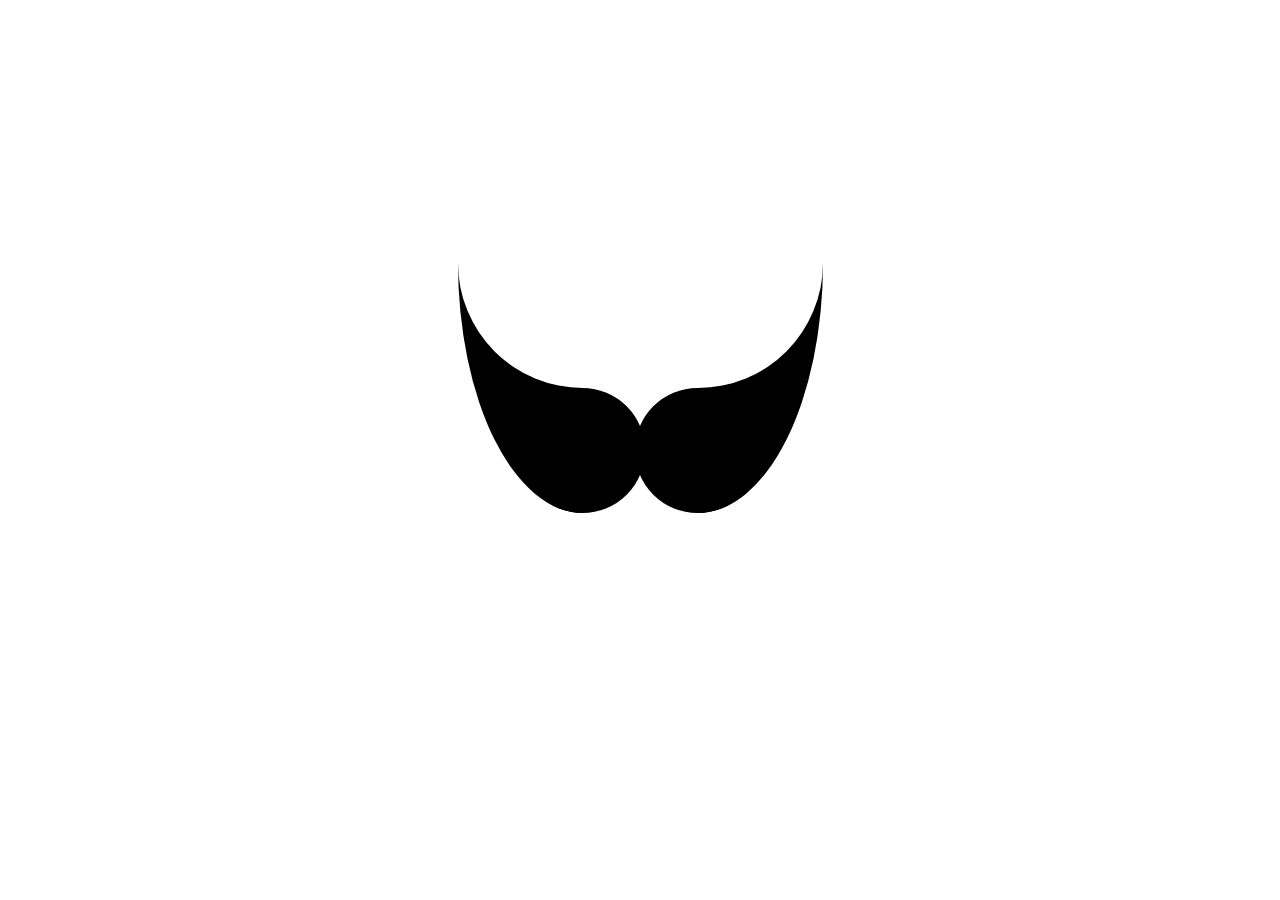
<file: Moving moustache/index.html>
<!DOCTYPE html>
<html lang="en">
<head>
    <meta charset="UTF-8">
    <meta name="viewport" content="width=device-width, initial-scale=1.0">
    <title>Moving moustash</title>

    <link rel="stylesheet" href="style.css">
</head>
<body>
    <div class="wrapper">
        <div class="ball"></div>
        <div class="ball"></div>
    </div>
</body>
</html>
</file>
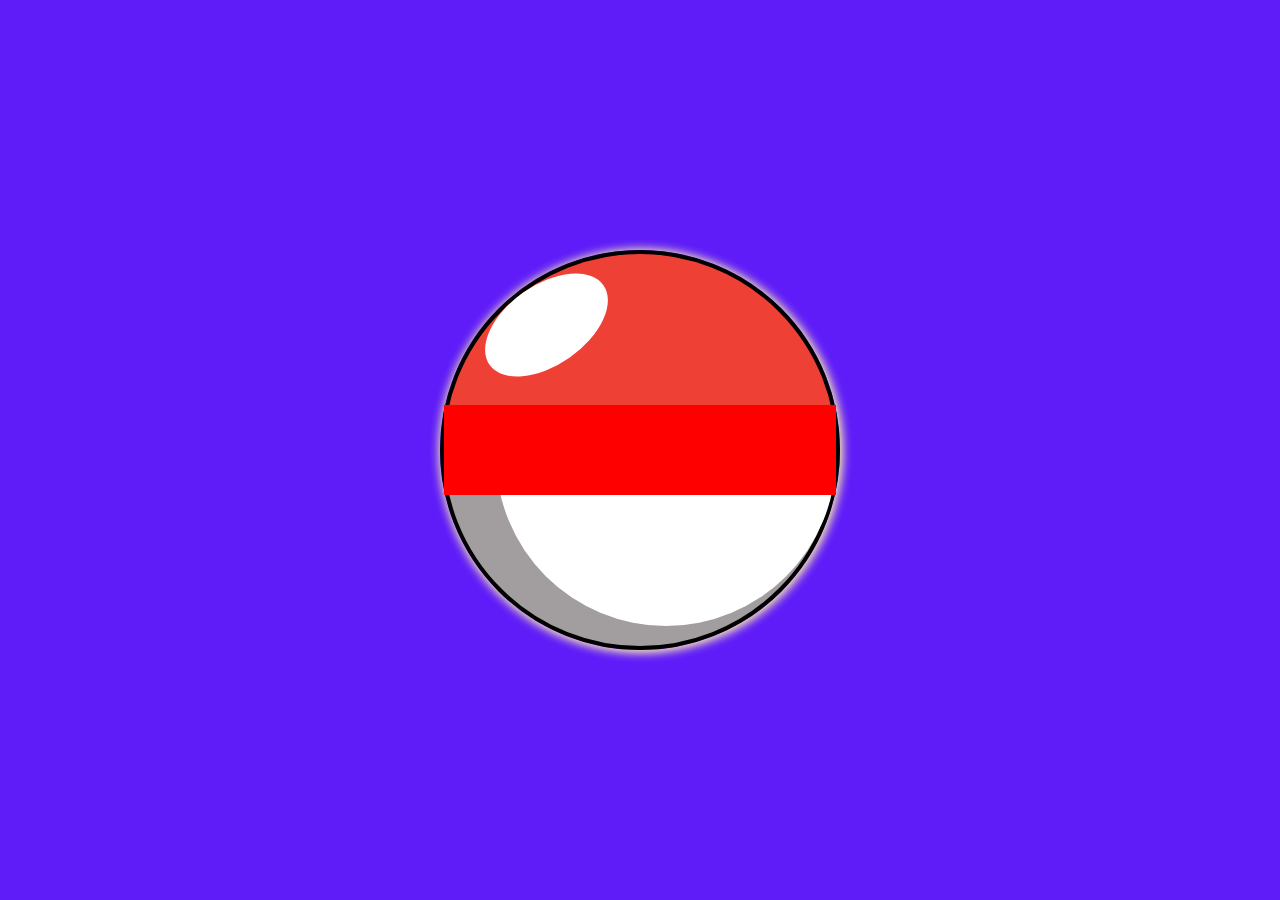
<file: Pokimon circle/index.html>
<!DOCTYPE html>
<html lang="en">
<head>
    <meta charset="UTF-8">
    <meta name="viewport" content="width=device-width, initial-scale=1.0">
    <title>Pokimon</title>
    <link rel="stylesheet" href="style.css">
</head>
<body>
    <div class="pokimon">
        <div class="topLight"></div>
        <div class="bottomLight"></div>

        <div class="center">
            
        </div>
    </div>
</body>
</html>
</file>
<file: Moving moustache/style.css>
* {
    margin: 0;
    padding: 0;
}

body {
    min-height: 100vh;
    display: flex;
    justify-content: center;
    align-items: center;
}

.wrapper {
    display: flex;
    color: black;
    border-radius: 65px;
    position: relative;
}

/* moustash */
.wrapper::before,
.wrapper::after {
    content: '';
    border-bottom: 125px solid currentColor;
    border-radius: 0 0 0 100%;

    width: 125px;
    aspect-ratio: 1;

    position: absolute;
    left: -57.5px;
    top: -100%;

    transform-origin: 100% 187.5px;
    animation: alternate infinite left-animation 1s ease-in-out;
}

.wrapper::after {
    left: auto;
    right: -57.5px;

    border-radius: 0 0 100% 0;
    transform-origin: 0 187.5px;
    animation: alternate infinite right-animation 1s ease-in-out;
}

/* balls */
.ball {
    background: currentColor;
    aspect-ratio: 1;
    width: 125px;
    border-radius: 50%;
}

.ball:first-child {
    transform: translate(5px);
}

.ball:last-child {
    transform: translate(-5px);
}

/* animations */
@keyframes left-animation {
    from {
        transform: rotate(-50deg);
    }
    to {
        transform: rotate(-80deg);
    }
}

@keyframes right-animation {
     from {
        transform: rotate(50deg);
    }
    to {
        transform: rotate(80deg);
    }
}
</file>
<file: Pokimon circle/style.css>
* {
    padding: 0;
    margin: 0;
    box-sizing: border-box;
}

body {
    height: 100vh;
    display: flex;
    justify-content: center;
    align-items: center;
    background-color: #5f1cf8;
}

/* main pokimon */
.pokimon {
    min-width: 400px;
    aspect-ratio: 1;
    border: solid 4px black;
    border-radius: 50%;
    box-shadow: 1px 1px 10px 2px #fff3ac;
    background: linear-gradient(to bottom, #ee4035 50%, #a29e9f 50%);
    position: relative;
}

/* lights */
.topLight {
    position: absolute;
    top: 31px;
    left: 33px;

    width: 139px;
    height: 80px;

    background-color: #fff;
    border-radius: 50%;
    transform: rotate(-35deg);
}

.bottomLight {
    position: absolute;
    bottom: 20px;
    right: 0;
    
    width: 340px;
    height: 170px;
    border-radius: 0 0 200px 200px;
    
    background: #fff;
}


.center {
    position: absolute;
    top: 50%;
    left: 50%;
    transform: translate(-50%, -50%);
    width: 100%;
    height: 90px;

    background: red;
}
</file>
